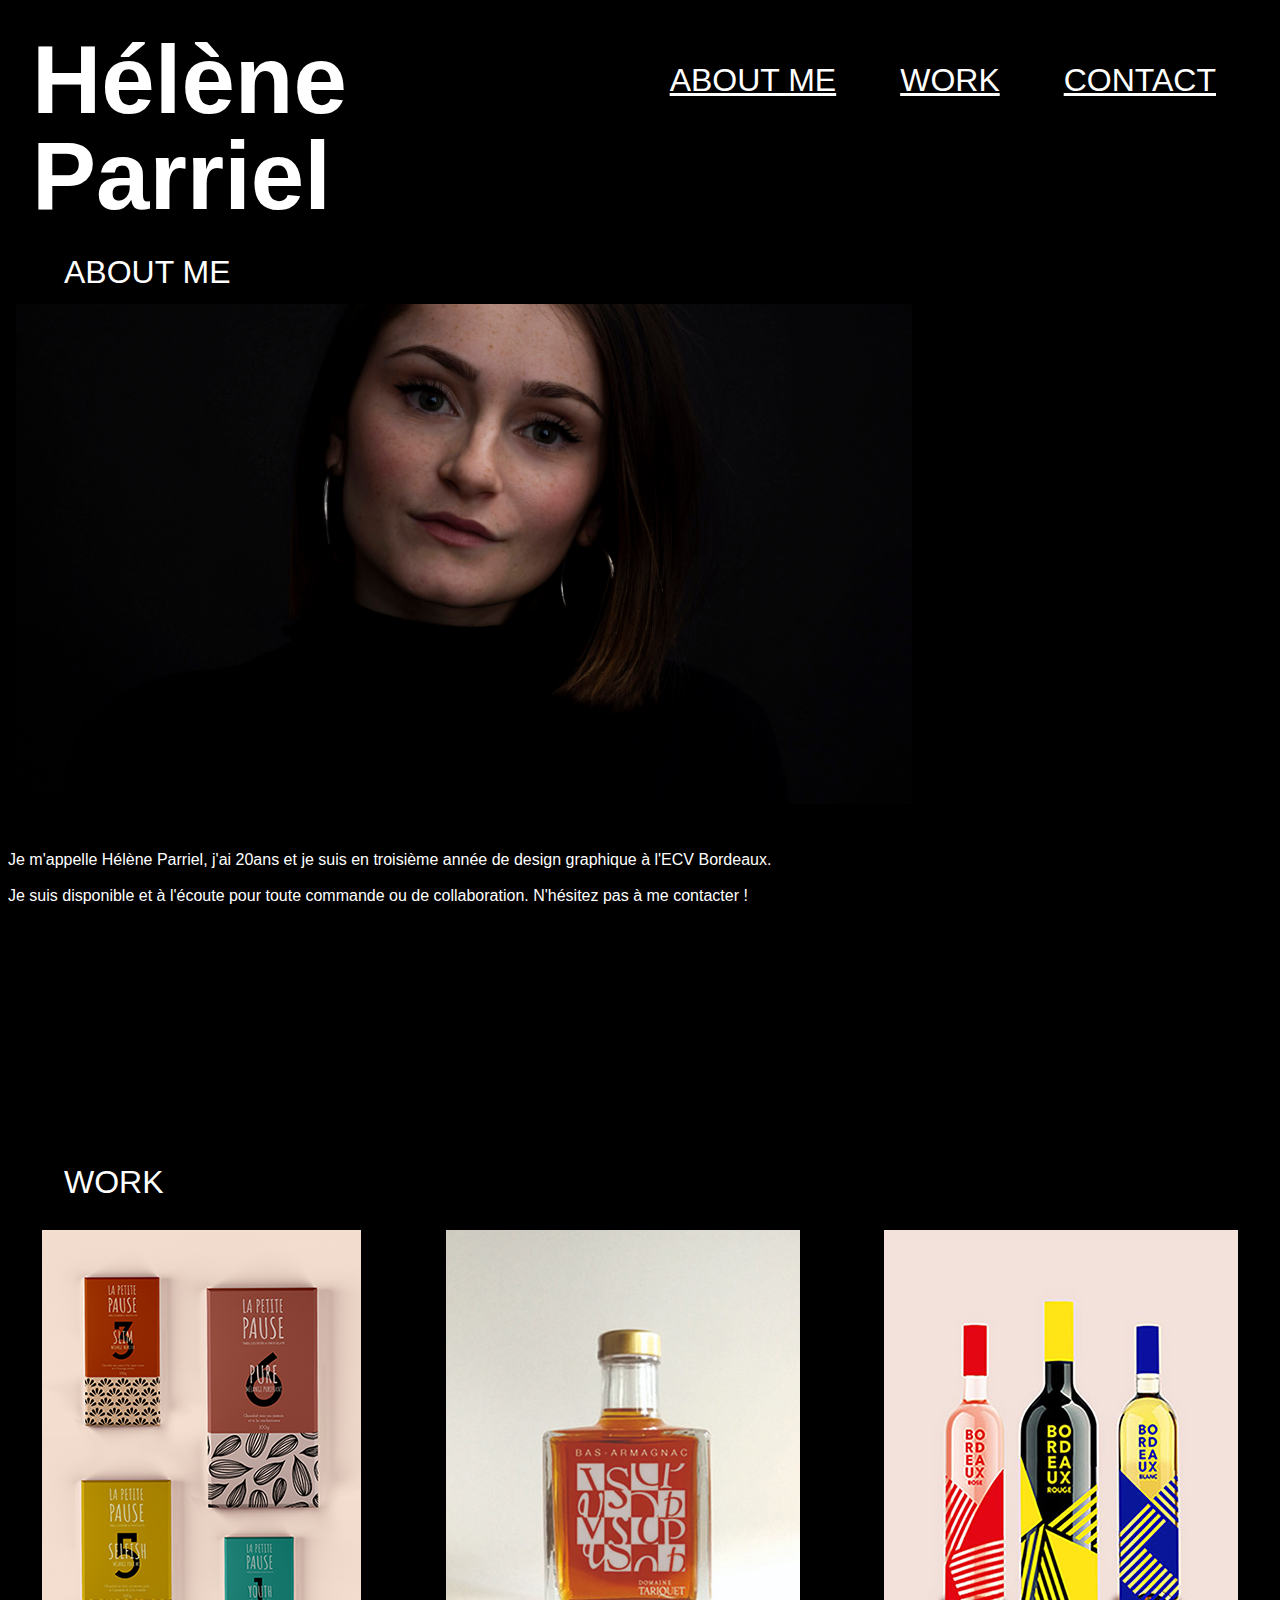
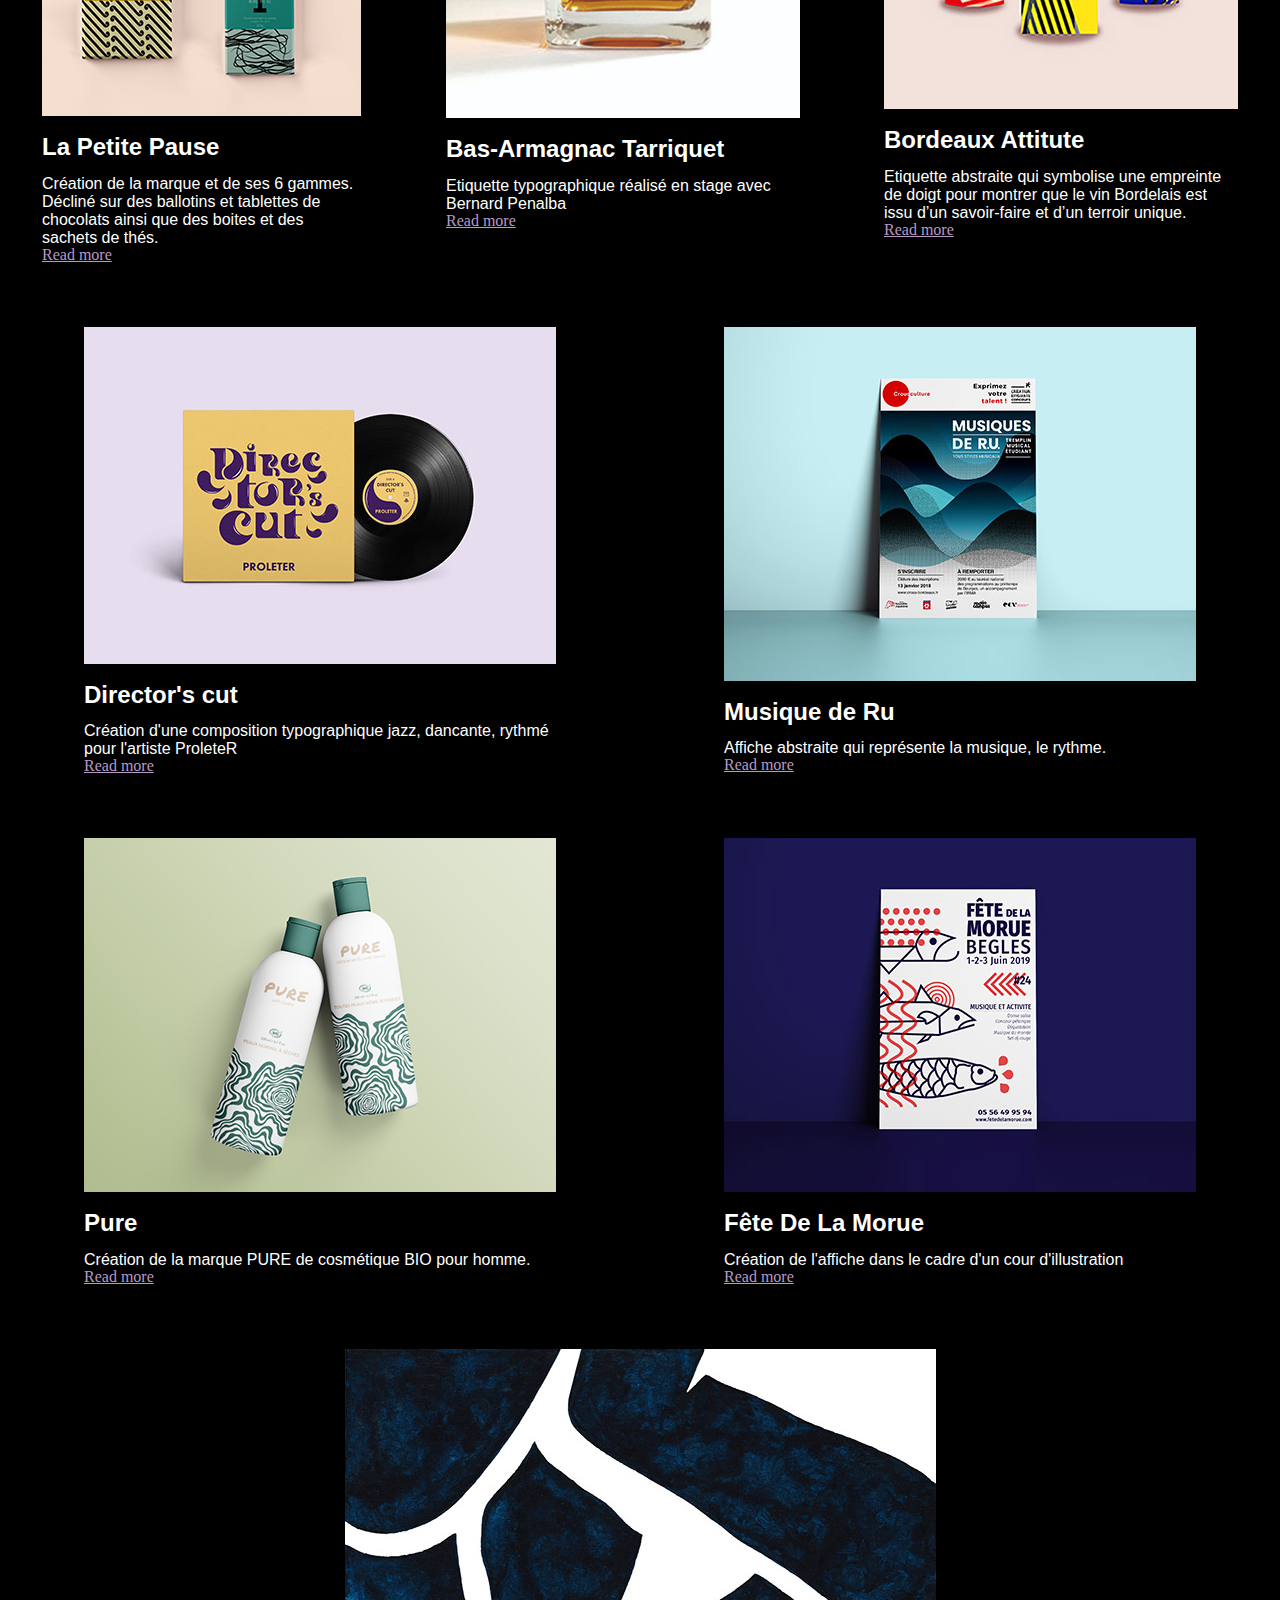
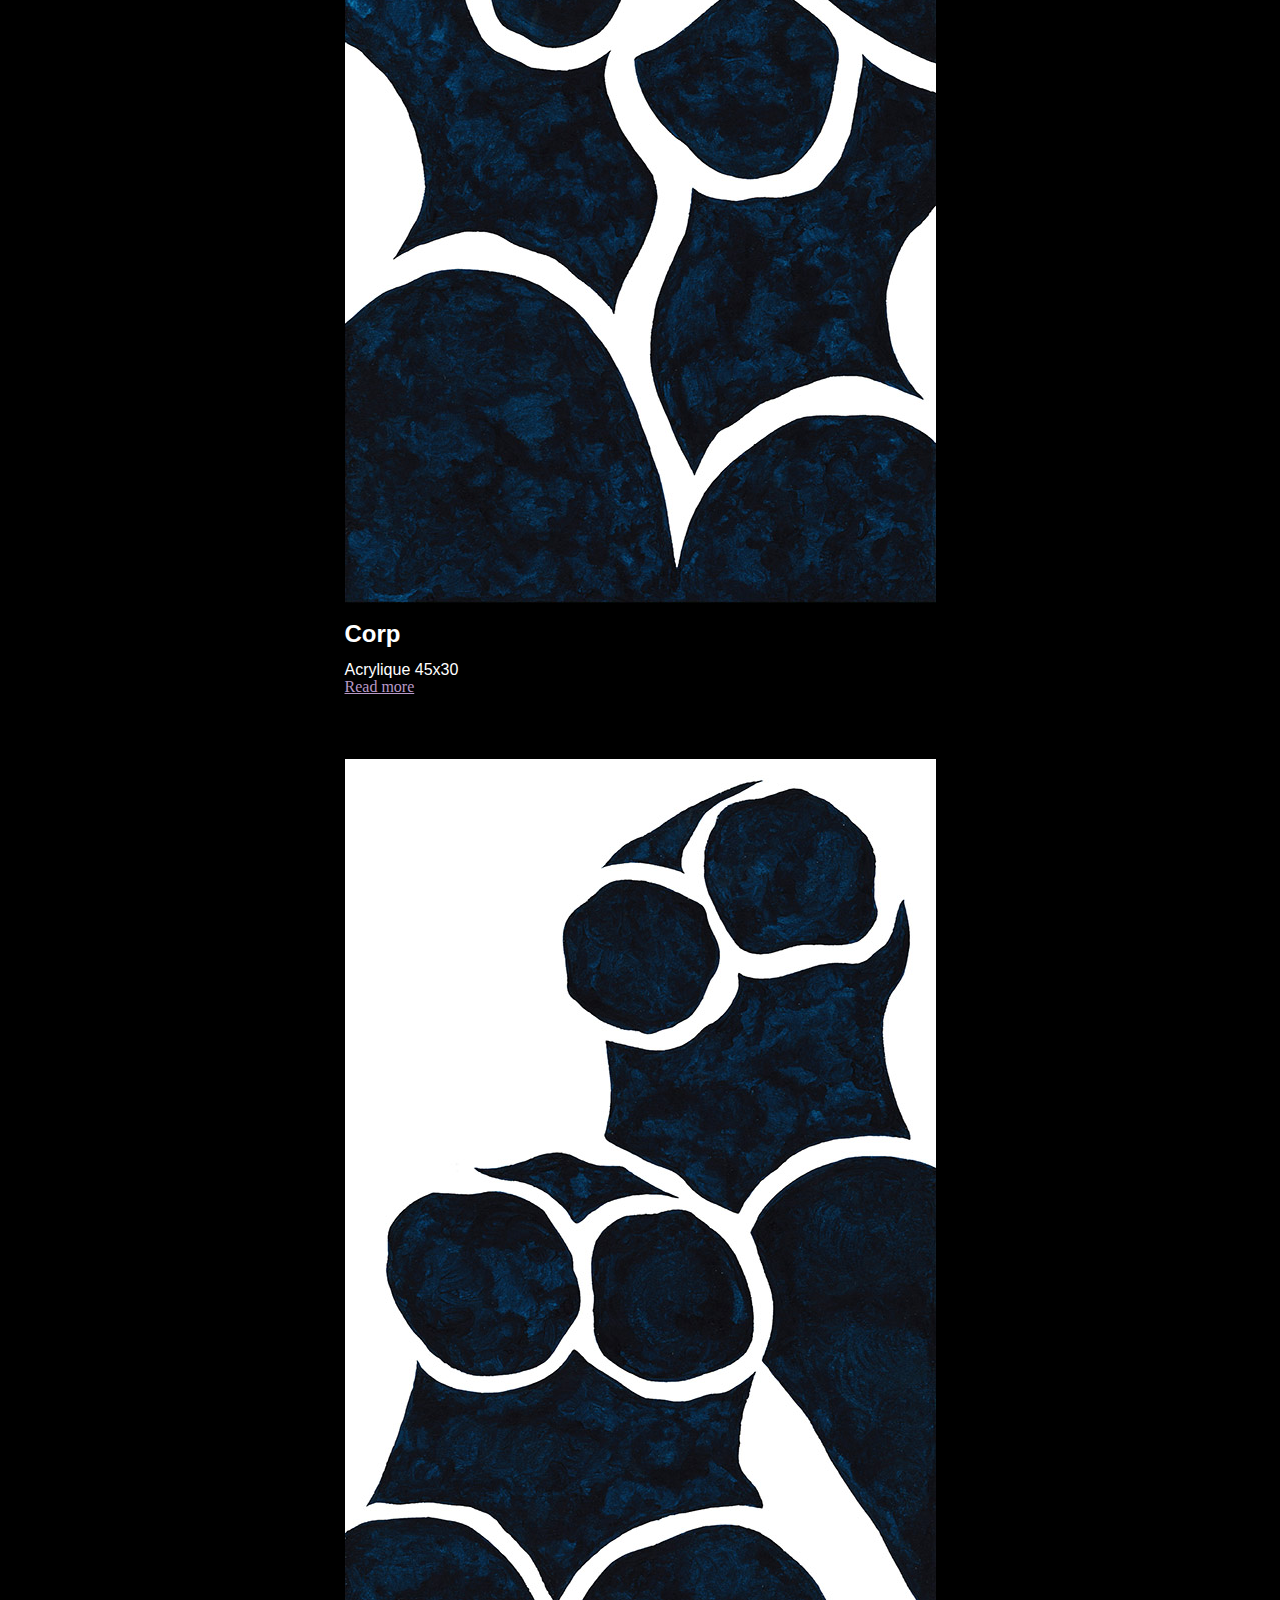
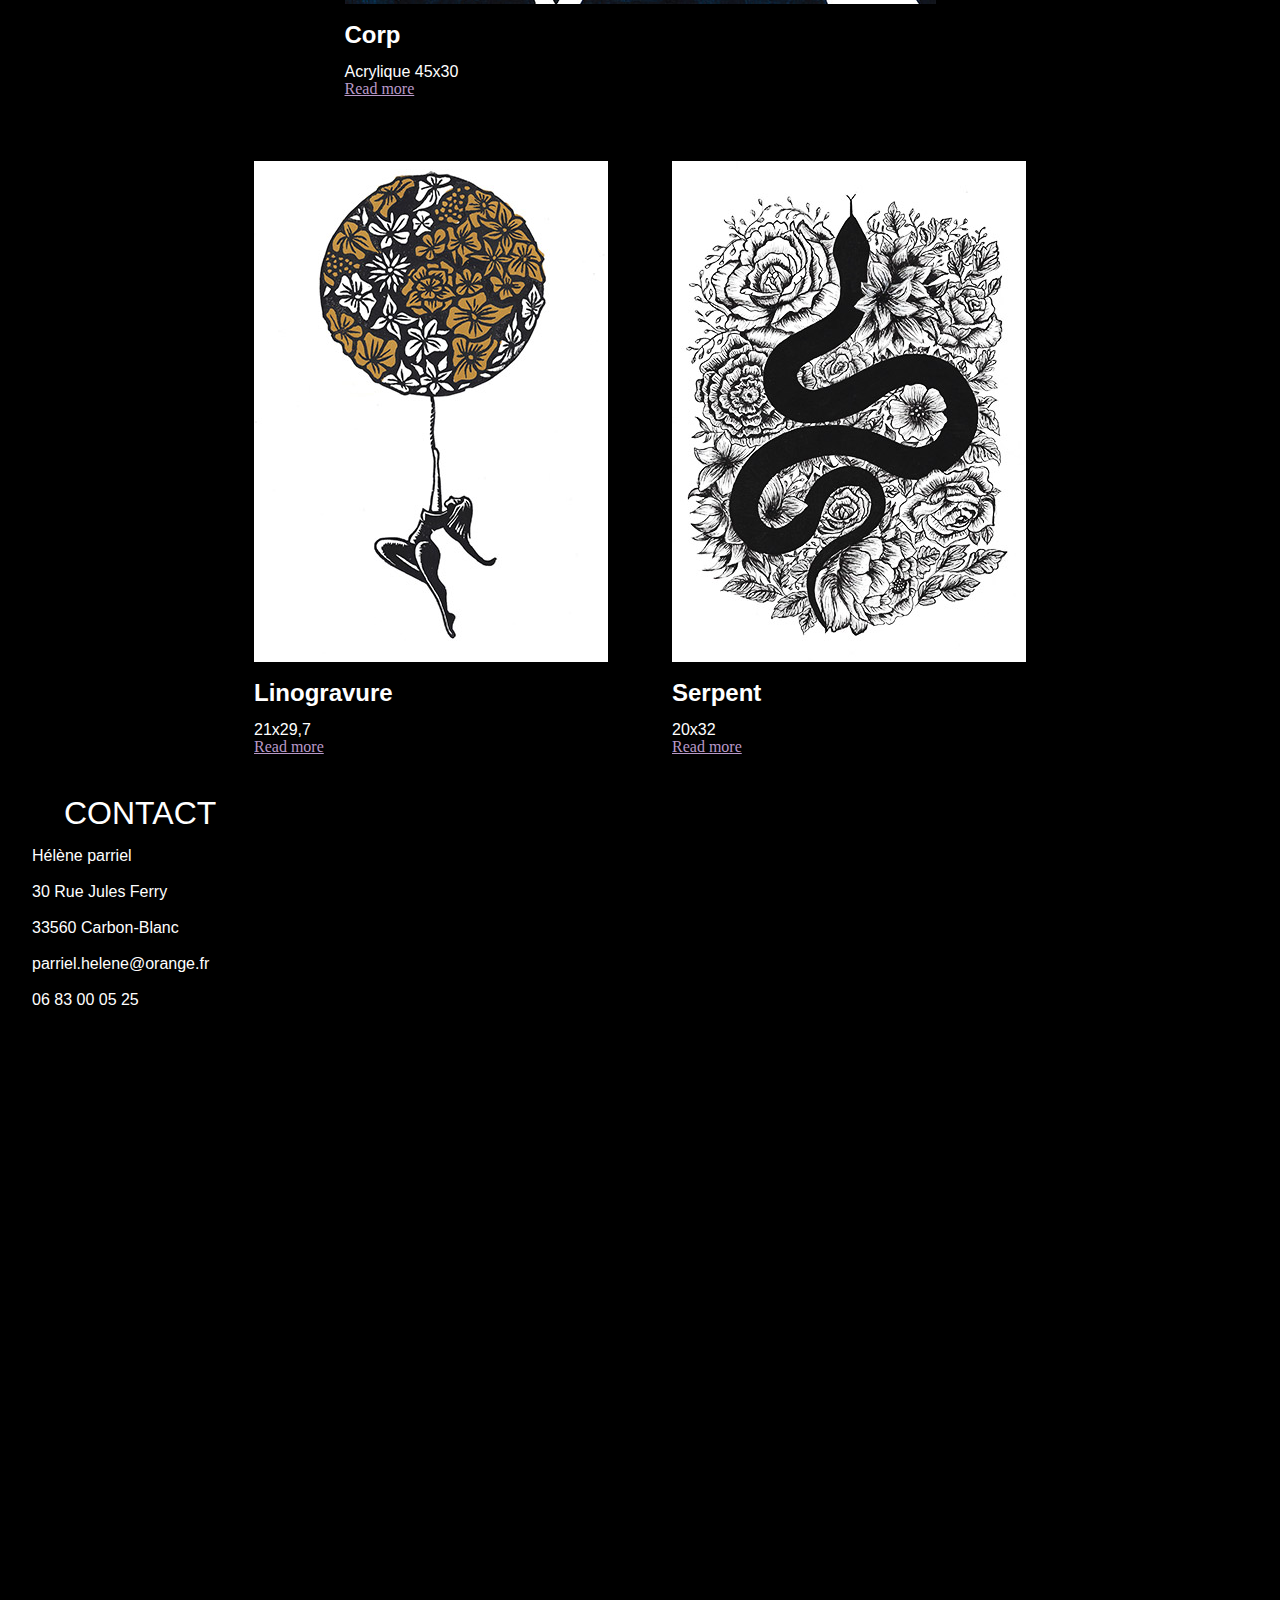
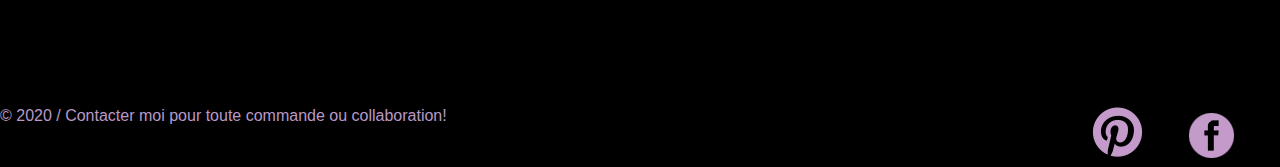
<file: index.html>
<!DOCTYPE html>
<html lang="en" dir="ltr">
  <head>
    <meta charset="utf-8">
    <title>My first portfolio
    </title>
    <link rel="stylesheet" href="css/reset.css">
    <link rel="stylesheet" href="css/typo.css">
    <link rel="stylesheet" href="css/master.css">
    <link rel="stylesheet" href="https://fonts.googleapis.com/icon?family=Material+Icons" >
  </head>

    <body>
      <header>

  <h1>Hélène Parriel</h1>


  <a href="#main-menu" class='menu-toggle' style="font-size: 48px; color: white; margin-left: 0.5em; margin-top:-0.25em"><i class="material-icons">menu</i></a>


<nav id="main-menu">
  <ul>
    <li><a href="#about-me">ABOUT ME</a></li>
    <li><a href="#work">WORK</a></li>
    <li><a href="#contact">CONTACT</a></li>
  </ul>
    <a href="#" class="close-menu">X</a>
</nav>

  <a href="#" class="backdrop"></a>

  </header>

<main>

<section id="about-me">
  <h2>ABOUT ME</h2>
    <figure>
    <img src="image/h.jpg" class="moi">
    <figure/>
        <div class="text-content">
    <p><br>Je m'appelle Hélène Parriel, j'ai 20ans et je suis en troisième année de design graphique à l'ECV Bordeaux.<br />
<br>Je suis disponible et à l'écoute pour toute commande ou de collaboration. N'hésitez pas à me contacter ! <br /></p>
<div/>
</section>


<section id="work">
  <h2>WORK</h2>

<div class="project-feature-container">

<div class="project-feature">

  <figure>
    <img src="image/chocolat.jpg" alt="Illustration">
  </figure>
  <h3>La Petite Pause </h3>
  <p> Création de la marque et de ses 6 gammes. Décliné sur des ballotins et tablettes de chocolats ainsi que des boites et des sachets de thés.</p>
<a href="project01.html" class="lien">Read more</a>
</div>
<div class="project-feature">


  <figure>
    <img src="image/VSOP.jpg" alt="Illustration">
  </figure>
  <h3>Bas-Armagnac Tarriquet</h3>
  <p>Etiquette typographique réalisé en stage avec Bernard Penalba</p>
  <a href="project01.html" class="lien"> Read more</a>
  </div>
  <div class="project-feature">


  <figure>
    <img src="image/bordeaux.jpg" alt="Illustration">
  </figure>
  <h3>Bordeaux Attitute</h3>
  <p>Etiquette abstraite qui symbolise une empreinte de doigt pour montrer que le vin Bordelais est issu d’un savoir-faire et d’un terroir unique.  </p>
<a href="project01.html" class="lien">Read more</a>
</div>
<div class="project-feature">


  <figure>
    <img src="image/Vinyl.jpg" alt="Illustration">
  </figure>
  <h3>Director's cut</h3>
  <p> Création d'une composition typographique jazz, dancante, rythmé pour l'artiste ProleteR</p>
<a href="project01.html"class="lien">Read more</a>
</div>
<div class="project-feature">

  <figure>
    <img src="image/MUSIQUE DE RUEAFFICHE.jpg" alt="Illustration">
  </figure>
  <h3>Musique de Ru</h3>
  <p> Affiche abstraite qui représente la musique, le rythme.</p>
<a href="project01.html"class="lien">Read more</a>
</div>
<div class="project-feature">

  <figure>
    <img src="image/PURE.jpg" alt="cosmetic bio">
  </figure>
  <h3>Pure</h3>
  <p> Création de la marque PURE de cosmétique BIO
pour homme.</p>
<a href="project01.html"class="lien">Read more</a>
</div>
<div class="project-feature">


  <figure>
    <img src="image/MORUE AFFICHE.jpg" alt="Illustration">
  </figure>
  <h3>Fête De La Morue </h3>
  <p>Création de l'affiche dans le cadre d'un cour d'illustration</p>
<a href="project01.html"class="lien">Read more</a>
</div>


  <div class="photo">
    <div class="project-feature-container">

    <div class="project-feature">

    <figure>
      <img src="image/peinture2.jpg" alt="photo">
    </figure>
    <h3>Corp</h3>
    <p>Acrylique 45x30 </p>
  <a href="project01.html"class="lien">Read more</a>
  </div>
  <div class="photo">
    <div class="project-feature-container">

    <div class="project-feature">

    <figure>
      <img src="image/peinture3.jpg" alt="photo">
    </figure>
    <h3>Corp</h3>
    <p>Acrylique 45x30</p>
  <a href="project01.html"class="lien">Read more</a>
  </div>
  <div class="photo">
    <div class="project-feature-container">

    <div class="project-feature">

    <figure>
      <img src="image/lino.jpg" alt="photo">
    </figure>
    <h3>Linogravure</h3>
    <p>21x29,7 </p>
  <a href="project01.html"class="lien">Read more</a>
  </div>
  <div class="photo">
    <div class="project-feature-container">

    <div class="project-feature">

    <figure>
      <img src="image/SERPENT.jpg" alt="photo">
    </figure>
    <h3>Serpent</h3>
    <p>20x32</p>
  <a href="project01.html"class="lien">Read more</a>
  </div>


</section>



<section id="contact">
  <h2>CONTACT</h2>
  <div class="text-content">
<p>
<br>Hélène parriel<br/>
<br>30 Rue Jules Ferry<br/>
<br>33560 Carbon-Blanc<br/>
<br>parriel.helene@orange.fr<br/>
<br>06 83 00 05 25<br/></p>
<div/>
</section>


</main>


  <footer>
    <div id="footer-social">
  <ul>
<li> <a href="https://www.facebook.com/helene.parriel" class="iconfb"> <img src="image/fb.png" alt="lien facebook"> </a>
</li>


<li> <a href="https://www.pinterest.fr/hlneparriel/" class="icon"> <img src="image/pinterest.png" alt="lien pinterest"> </a>
</li>
  </ul>


<p>
© 2020 / Contacter moi pour toute commande ou collaboration!
</p>
<div/>
</footer>
  </body>
</html>
</file>
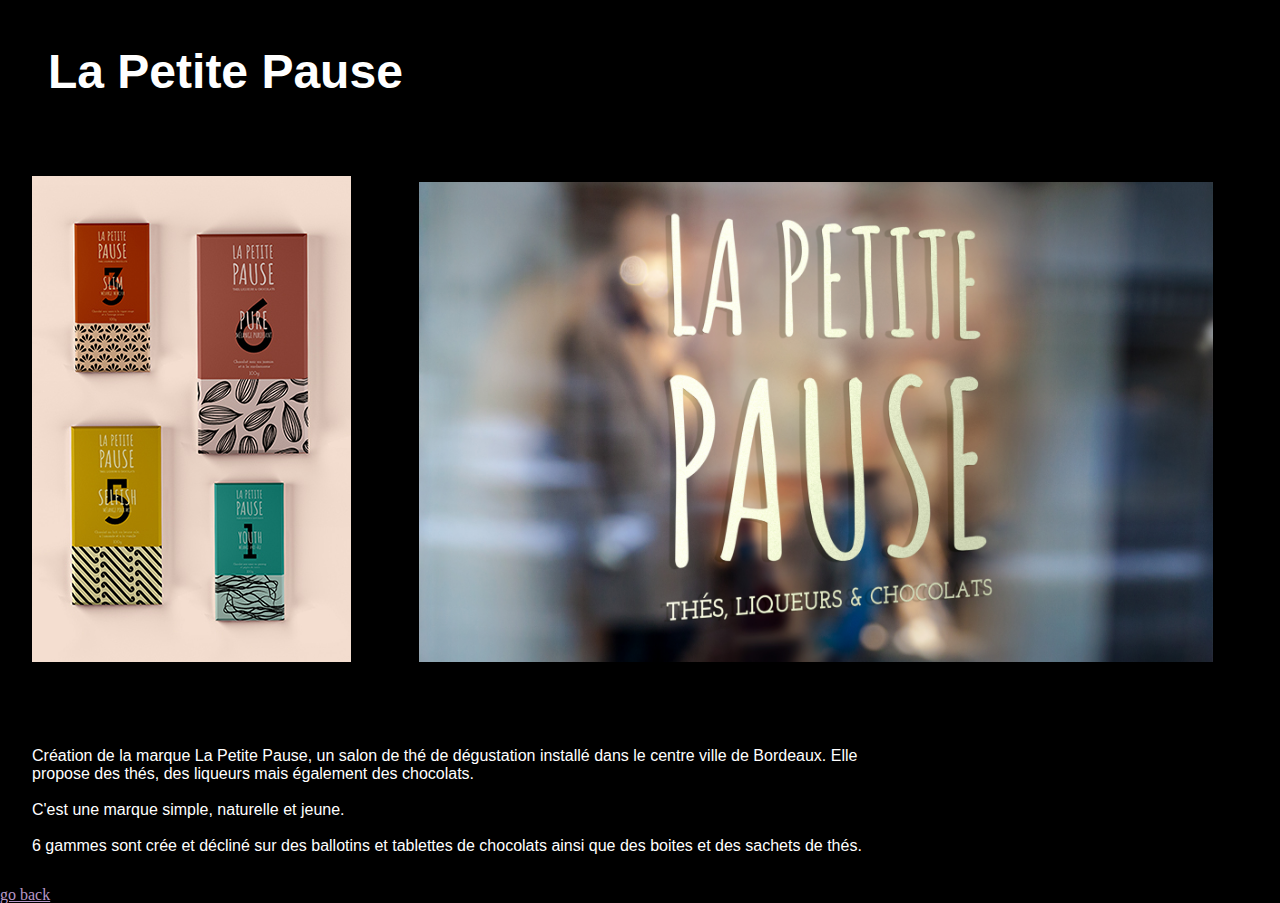
<file: project01.html>
<!DOCTYPE html>
<html lang="en" dir="ltr">
  <head>
    <meta charset="utf-8">
    <title>My first portfolio
    </title>
    <link rel="stylesheet" href="css/reset.css">
    <link rel="stylesheet" href="css/typo.css">
    <link rel="stylesheet" href="css/master.css">

  </head>


  <body>
    <div id="projetO1">
      <h1>La Petite Pause </h1>


    <img src="image/chocolat.jpg" alt="Illustration" class="image1">

      <img src="image/vitre.jpg" alt="Illustration" class="image2">


    <p><br>Création de la marque La Petite Pause, un salon de thé de dégustation installé dans le centre ville de Bordeaux. Elle propose des thés, des liqueurs mais également des chocolats.<br />

    <br>  C'est une marque simple, naturelle et jeune.<br />

      <br>6 gammes sont crée et décliné sur des ballotins et tablettes de chocolats ainsi que des boites et des sachets de thés.<br /></p>

    <a href="index.html" class="lien" >go back</a>
  </body>
</html>
</file>
<file: css/typo.css>
p{
  font-family: obviously, sans-serif;
  font-weight: 200;
  font-style: normal;
line-height: 18px;
font-size: 1em;
color: white;
}

header {
  font-family: obviously, sans-serif;
  font-style: bold;
  font-weight: 400;
  font-size: 2em;
  color: red;
}

h1{
  font-family: obviously, sans-serif;
  font-style: normal;
  font-weight: 800;
  font-size: 3em;
  color: white;
}



h2{
  font-family: obviously, sans-serif;
  font-style: normal;
  font-weight: 400;
  font-size: 2em;
  margin-left: 2em;
  color: white;
}


h3{
  font-family: obviously, sans-serif;
  font-style: normal;
  font-weight: 600;
  font-size: 1.5em;
  margin-bottom: 0.65em;
  color: white;
}
</file>
<file: css/master.css>
body{
  background: black;
  position: relative;
}

section{
  border-bottom: 10px solid;
  min-height: 100vh;
}


figure{
  margin-bottom: 1em;
}



.moi{
width: 80%;
height: 500px;
object-fit: cover;
object-position: 50% 70%;
padding: 1em;
margin-bottom: 10px;
}

.project-feature-container{
display: flex;
flex-wrap: wrap;
justify-content: space-around;
}

.project-feature{
  margin: 1em;
  padding: 1em;
  flex-basis: 320px;
image: center;
}

.lien {
  color: #B899C8;
}

#main-menu {
  position: absolute;
  top : 0;
  left : -300px;
  width: 300px;
  height: 100%;
  transition: 3s all ease;
  z-index: 999;
}

#main-menu:target {
    left : 0;
    background: black;
}

#main-menu ul a {
  display: block;
  color : white;
  background: black;
  padding: 1em;
}

.menu-toggle {
  display: block;
  padding: 1em;
  max-width: 1px;
  text-align: right;
}

.close-menu {
  display: flex;
  justify-content: center;
  align-items: center;
  color: #B899C8;
  height : 32px;
  width: 32px;
  border-radius: 100%;
  text-decoration: none;
  position: absolute;
  top : 0;
  right : 0;
}


#main-menu:target + .backdrop {
  display: block;
  background: transparent;
  position: absolute;
  top : 0;
  left : 0;
  width: 100%;
  height : 100%;
  z-index: 998;
}


@media (min-width : 640px) {
  header {
    display: inline-flex;
    justify-content: space-between;
    padding: 1em;
  }
  #main-menu {
    position: static;
    background: transparent;
    width: 100%;
  }

  .menu-toggle {
      display: none;
    }

  .close-menu {
    display: none;
  }

  #main-menu ul {
    display: flex;
    justify-content: flex-end;
    margin: 0 auto;
  }
}



#about-me .text-content {
margin-left: 0.5em;
margin-right: 0.5em;
}


#about-me{
  position: static;
  max-width: 70em;
}


#contact .text-content {
  position: static;
  margin-left: 2em;
}

#footer-social  p {
  color: #B899C8;
}

#footer-social  a {
color: #B899C8;
float: right;
display: inline-block;
margin-right: 40px;
}

#projetO1 h1{
  margin: 1em;
}

#projetO1 p{
margin: 1em;
padding: 1em;
justify-content: space-around;
max-width: 850px;
}

.image1{
margin: 1em;
padding: 1em;
flex-basis: 320px;
}

.image2{
  width: 62%;
  height: 480px;
  object-fit: cover;
  object-position: 50% 50%;
  margin: 1em;
  padding: 1em;
}
</file>
